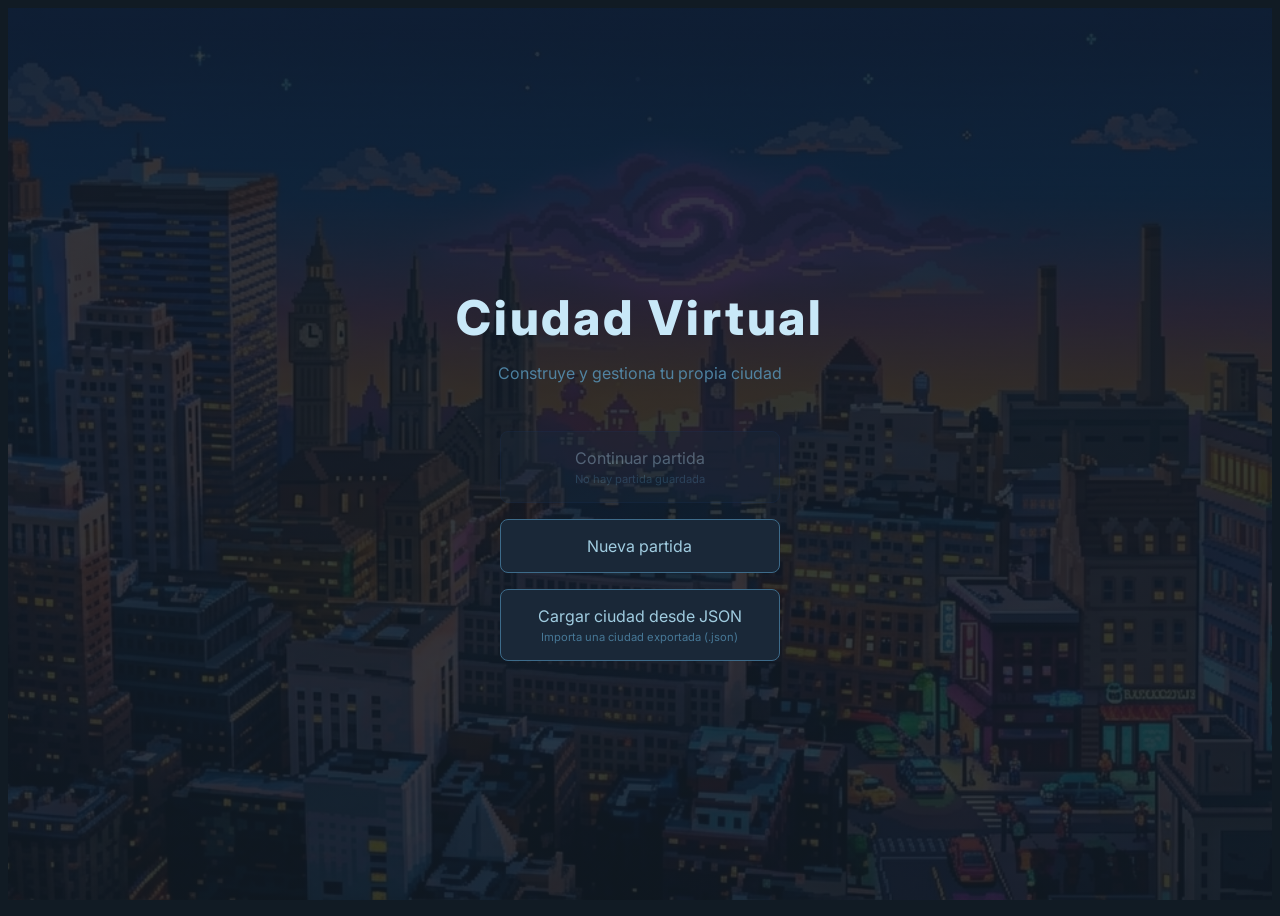
<file: src/presentacion/vistas/menu.html>
<!DOCTYPE html>
<html lang="es">
<head>
    <meta charset="UTF-8">
    <meta name="viewport" content="width=device-width, initial-scale=1.0">
    <title>Ciudad Virtual — Menú Principal</title>
    <link rel="preconnect" href="https://fonts.googleapis.com">
    <link rel="preconnect" href="https://fonts.gstatic.com" crossorigin>
    <link href="https://fonts.googleapis.com/css2?family=Inter:wght@400;500;600;700&display=swap" rel="stylesheet">
    <link rel="stylesheet" href="../estilos/ResponsiveBase.css">
    <link rel="stylesheet" href="../estilos/ResponsiveTablet.css">
    <link rel="stylesheet" href="../estilos/ResponsiveMovilPortrait.css">
    <link rel="stylesheet" href="../estilos/ResponsiveMovilLandscape.css">
    <link rel="stylesheet" href="../estilos/menu.css">
</head>
<body class="menu-body">

    <!-- ======= PANTALLA PRINCIPAL DEL MENÚ ======= -->
    <div id="pantalla-menu" class="pantalla activa">
        <div class="menu-contenedor">
            <h1 class="menu-titulo">Ciudad Virtual</h1>
            <p class="menu-subtitulo">Construye y gestiona tu propia ciudad</p>

            <div class="menu-botones">
                <!-- Solo se habilita si hay partida guardada -->
                <button id="btn-continuar" class="btn-menu" disabled>
                    Continuar partida
                    <span class="btn-hint" id="hint-continuar">No hay partida guardada</span>
                </button>

                <button id="btn-nueva" class="btn-menu">
                    Nueva partida
                </button>

                <button id="btn-importar-ciudad" class="btn-menu">
                    Cargar ciudad desde JSON
                    <span class="btn-hint" id="hint-importar">Importa una ciudad exportada (.json)</span>
                </button>
            </div>
        </div>
    </div>

    <input type="file" id="input-importar-ciudad-menu" accept=".json,application/json" hidden />

    <!-- ======= PANTALLA DEL FORMULARIO DE NUEVA PARTIDA ======= -->
    <div id="pantalla-formulario" class="pantalla">
        <div class="form-contenedor">
            <button id="btn-volver" class="btn-volver">← Volver</button>
            <h2 class="form-titulo">Nueva partida</h2>

            <div class="campo">
                <label for="input-alcalde">Nombre del alcalde</label>
                <input
                    type="text"
                    id="input-alcalde"
                    placeholder="Ej: María García"
                    maxlength="40"
                    autocomplete="off"
                />
            </div>

            <div class="campo">
                <label for="input-ciudad">Nombre de la ciudad</label>
                <input
                    type="text"
                    id="input-ciudad"
                    placeholder="Ej: Nueva Esperanza"
                    maxlength="40"
                    autocomplete="off"
                />
            </div>

            <!-- Buscador de ciudad geográfica de Colombia -->
            <div class="campo">
                <label for="input-region">Ciudad geográfica (Colombia)</label>
                <div class="autocomplete-wrap">
                    <input
                        type="text"
                        id="input-region"
                        placeholder="Escribe para buscar..."
                        autocomplete="off"
                    />
                    <ul id="autocomplete-lista" class="ac-lista oculto"></ul>
                    <!-- Valor seleccionado real (objeto ciudad de la API) -->
                    <input type="hidden" id="region-seleccionada" />
                </div>
                <p id="region-error" class="campo-error oculto">Selecciona una ciudad de la lista</p>
            </div>

            <!-- Configuración del mapa: manual o desde TXT -->
            <div class="campo">
                <label class="label-opciones">Configuración del mapa</label>
                <div class="opciones-mapa">
                    <label class="opcion-mapa">
                        <input
                            type="radio"
                            name="mapa-tipo"
                            value="manual"
                            checked
                        />
                        Tamaño manual
                    </label>
                    <label class="opcion-mapa">
                        <input
                            type="radio"
                            name="mapa-tipo"
                            value="txt"
                        />
                        Cargar desde TXT
                    </label>
                </div>
            </div>

            <!-- Tamaño manual (slider) - visible por defecto -->
            <div id="seccion-manual" class="campo">
                <label for="slider-mapa">
                    Tamaño del mapa:
                    <span id="label-mapa">15 × 15</span>
                </label>
                <div class="slider-wrap">
                    <span class="slider-extremo">15</span>
                    <input
                        type="range"
                        id="slider-mapa"
                        min="15"
                        max="30"
                        value="15"
                        step="1"
                    />
                    <span class="slider-extremo">30</span>
                </div>
            </div>

            <!-- Cargar desde TXT - oculto por defecto -->
            <div id="seccion-txt" class="campo oculto">
                <label for="input-txt">Archivo TXT del mapa</label>
                <input
                    type="file"
                    id="input-txt"
                    accept=".txt"
                />
                <div id="txt-info" class="txt-info oculto">
                    <p id="txt-archivo"></p>
                    <p id="txt-dimensiones"></p>
                </div>
                <p id="txt-error" class="campo-error oculto"></p>
            </div>

            <!-- Duración de turno -->
            <div class="campo">
                <label for="input-turno">
                    Duración del turno (segundos)
                    <span class="campo-hint">Mínimo: 10 s</span>
                </label>
                <input
                    type="number"
                    id="input-turno"
                    value="10"
                    min="10"
                    step="1"
                />
            </div>

            <p id="form-error" class="campo-error oculto"></p>

            <button id="btn-crear" class="btn-menu btn-crear">Crear partida</button>
        </div>
    </div>

    <script type="module" src="../../negocio/controladores/menu.js"></script>
</body>
</html>
</file>
<file: src/presentacion/estilos/ResponsiveBase.css>
/* ============================================================
   CIUDAD VIRTUAL — responsive-base.css
   Estilos globales aplicables en todas las resoluciones
   y badges de atajos exclusivos de desktop (>1024px).
   ============================================================ */

/* ============================================================
   PANEL RANKING LATERAL — base para todas las resoluciones
   ============================================================ */
#panel-ranking {
    position: fixed;
    top: 0;
    right: 0;
    width: 340px;
    height: 100vh;
    background: #1c2b3a;
    border-left: 3px solid #3d6b8a;
    z-index: 450;
    display: flex;
    flex-direction: column;
    transform: translateX(100%);
    transition: transform 0.2s ease;
    font-family: 'Inter', 'Segoe UI', system-ui, sans-serif;
}

#panel-ranking[data-open="true"] {
    transform: translateX(0);
}

.ranking-panel-header {
    display: flex;
    align-items: center;
    justify-content: space-between;
    padding: 14px 16px;
    background: #152030;
    border-bottom: 2px solid #3d6b8a;
    font-size: 0.83rem;
    color: #ffd700;
    flex-shrink: 0;
}

.ranking-panel-header button {
    background: none;
    border: 1px solid #3d6b8a;
    color: #e8f0f7;
    font-size: 0.9rem;
    cursor: pointer;
    padding: 4px 8px;
    border-radius: 3px;
}

.ranking-panel-body {
    flex: 1;
    overflow-y: auto;
    padding: 12px;
}

.ranking-panel-footer {
    padding: 12px;
    display: flex;
    gap: 8px;
    border-top: 2px solid #3d6b8a;
    flex-shrink: 0;
}

/* ============================================================
   VISTA DESKTOP >1024px — badges de atajos de teclado (HU-024)
   ============================================================ */
@media (min-width: 1025px) {
    #btn-pausa::after {
        content: 'SPACE';
        display: block;
        font-size: 0.54rem;
        color: #5a9abf;
        letter-spacing: 0.04em;
        margin-top: 2px;
    }

    #sidebarTab::after {
        content: '[B]';
        display: block;
        font-size: 0.67rem;
        color: #5a9abf;
        opacity: 0.8;
    }
}

/* ============================================================
   AJUSTES TÁCTILES — todos los dispositivos <=1024px
   ============================================================ */
@media (max-width: 1024px) {
    .build-item,
    .cat-header,
    .modal-btn,
    #zoom-controls button,
    #hud-controles button {
        min-height: 44px;
    }

    .build-item:hover {
        background: var(--bg-item);
    }

    button {
        touch-action: manipulation;
    }
}
</file>
<file: src/presentacion/estilos/ResponsiveTablet.css>
/* ============================================================
   CIUDAD VIRTUAL — responsiveTablet.css
   Vista Tablet — 768px a 1024px  (HU-023)
   Sidebar lateral fijo + scroll vertical en el menú.
   ============================================================ */
@media (min-width: 768px) and (max-width: 1024px) {

    :root { --sb-width: 240px; }

    html, body { overflow: hidden; }

    #zoom-controls { display: none !important; }

    /* ── VIEWPORT ── */
    #viewport {
        position: fixed !important;
        top: 0 !important;
        left: var(--sb-width) !important;
        right: 0 !important;
        bottom: 0 !important;
        overflow: hidden !important;
        touch-action: none !important;
        z-index: 1 !important;
        transition: left 0.14s steps(4);
    }

    body.sidebar-cerrado #viewport { left: 0 !important; }

    /* ── SIDEBAR: columna izquierda fija ── */
    .sidebar {
        position: fixed !important;
        top: 0 !important; left: 0 !important;
        bottom: 0 !important; right: auto !important;
        width: var(--sb-width) !important;
        height: 100vh !important;
        max-height: none !important;
        overflow: hidden !important;
        display: flex !important;
        flex-direction: column !important;
        transform: translateX(0) !important;
        pointer-events: auto !important;
        border-right: 3px solid #3d6b8a !important;
        border-top: none !important;
        z-index: 200 !important;
        transition: transform 0.14s steps(4) !important;
    }

    .sidebar[data-open="false"] {
        transform: translateX(calc(-1 * var(--sb-width) - 8px)) !important;
        pointer-events: none !important;
    }

    /* ── HEADER: siempre visible ── */
    .sidebar > .sidebar-header {
        display: flex !important;
        flex-direction: row !important;
        align-items: center !important;
        justify-content: space-between !important;
        flex-shrink: 0 !important;
        width: 100% !important;
        height: 48px !important;
        min-height: 48px !important;
        max-height: 48px !important;
        padding: 0 10px !important;
        overflow: visible !important;
        position: relative !important;
        box-sizing: border-box !important;
    }

    .sidebar > .sidebar-header .sidebar-title {
        font-size: 13px !important;
        letter-spacing: 0.02em !important;
    }

    .sidebar > .sidebar-header .sidebar-header-buttons {
        display: flex !important;
        gap: 6px !important;
        flex-shrink: 0 !important;
        align-items: center !important;
    }

    .sidebar > .sidebar-header #sidebarDemolir,
    .sidebar > .sidebar-header #sidebarClose {
        position: static !important;
        display: flex !important;
        align-items: center !important;
        justify-content: center !important;
        width: 32px !important;
        height: 32px !important;
        min-width: 32px !important;
        padding: 4px !important;
        font-size: 16px !important;
        flex-shrink: 0 !important;
    }

    /* ── BODY: scroll vertical ── */
    .sidebar > .sidebar-body {
        display: block !important;
        flex: 1 1 auto !important;
        min-height: 0 !important;
        overflow-y: auto !important;
        overflow-x: hidden !important;
        -webkit-overflow-scrolling: touch !important;
        padding: 4px 0 120px !important;
        flex-direction: unset !important;
        flex-wrap: unset !important;
        align-items: unset !important;
    }

    /* ── CATEGORÍAS: sin acordeón, siempre visibles ── */
    .sidebar .cat-arrow { display: none !important; }

    .sidebar .cat-items,
    .sidebar .category[data-open="false"] .cat-items,
    .sidebar .category[data-open="true"]  .cat-items {
        display: block !important;
        max-height: 9999px !important;
        height: auto !important;
        overflow: visible !important;
        transition: none !important;
        padding: 2px 0 !important;
        opacity: 1 !important;
        visibility: visible !important;
    }

    /* ── BUILD ITEMS ── */
    .sidebar .build-item {
        flex-direction: row !important;
        align-items: center !important;
        justify-content: flex-start !important;
        min-width: unset !important;
        max-width: unset !important;
        min-height: 44px !important;
        padding: 6px 10px !important;
        gap: 8px !important;
        text-align: left !important;
    }

    .sidebar .build-icon { font-size: 1.1rem !important; }
    .sidebar .build-name { font-size: 0.49rem !important; white-space: nowrap !important; }
    .sidebar .build-cost { font-size: 0.41rem !important; }

    /* ── BOTÓN CONSTRUIR: abajo izquierda, se mueve con el sidebar ── */
    #sidebarTab {
        display: flex !important;
        position: fixed !important;
        bottom: 16px !important;
        left: calc(var(--sb-width) + 10px) !important;
        width: 160px !important;
        height: 52px !important;
        font-size: 0.58rem !important;
        transition: left 0.14s steps(4), opacity 0.15s ease !important;
        z-index: 210 !important;
    }

    body.sidebar-cerrado #sidebarTab { left: 10px !important; }

    #sidebar[data-open="true"] ~ #sidebarTab,
    body.sidebar-construccion-abierto #sidebarTab {
        opacity: 0 !important;
        pointer-events: none !important;
    }

    /* ── PERFIL: esquina superior izquierda ── */
    #hud-perfil {
        position: fixed;
        top: 8px;
        left: calc(var(--sb-width) + 10px);
        padding: 5px 10px;
        font-size: 0.49rem;
        z-index: 400;
        min-width: 0 !important;
        max-width: 140px;
        transition: left 0.14s steps(4);
        background: #1c2b3a;
        border: 2px solid #3d6b8a;
        border-radius: 4px;
    }

    body.sidebar-cerrado #hud-perfil { left: 10px; }

    #perfil-nombre-ciudad,
    #perfil-alcalde,
    #perfil-puntuacion {
        font-size: 0.44rem;
        margin-bottom: 2px;
        white-space: nowrap;
        overflow: hidden;
        text-overflow: ellipsis;
    }

    /* ── BIENESTAR: debajo del perfil ── */
    #hud-bienestar {
        display: flex !important;
        flex-direction: column;
        gap: 3px;
        position: fixed;
        top: 96px;
        left: calc(var(--sb-width) + 10px) !important;
        background: rgba(28, 43, 58, 0.88);
        border: 1px solid #3d6b8a;
        border-radius: 4px;
        padding: 4px 8px;
        z-index: 399;
        min-width: 0;
        max-width: 140px;
        transition: left 0.14s steps(4);
    }

    body.sidebar-cerrado #hud-bienestar { left: 10px !important; }

    .bienestar-fila  { gap: 5px; }
    .bienestar-icono { font-size: 0.8rem; }
    .bienestar-label { font-size: 0.36rem; }
    .bienestar-valor { font-size: 0.49rem; }

    /* ── DESGLOSE: encima del turno (bloque inferior izquierdo) ── */
    #hud-desglose {
        position: fixed !important;
        bottom: calc(76px + 56px + 8px) !important;
        left: calc(var(--sb-width) + 10px) !important;
        top: auto !important;
        width: 180px !important;
        z-index: 399;
        transition: left 0.14s steps(4) !important;
    }

    body.sidebar-cerrado #hud-desglose { left: 10px !important; }

    #hud-desglose-toggle { font-size: 0.52rem !important; padding: 6px 10px !important; }
    #hud-desglose-arrow  { font-size: 0.58rem !important; transform: rotate(180deg) !important; }
    #hud-desglose[data-open="true"] #hud-desglose-arrow { transform: rotate(0deg) !important; }
    .desglose-seccion-titulo { font-size: 0.46rem !important; }
    .desglose-label          { font-size: 0.42rem !important; }
    .desglose-valor          { font-size: 0.44rem !important; }
    .desglose-item-bonif,
    .desglose-item-penal,
    .desglose-sin-items      { font-size: 0.40rem !important; }
    .desglose-total-label    { font-size: 0.44rem !important; }
    .desglose-total-valor    { font-size: 0.60rem !important; }

    /* ── BOTÓN RUTA: encima del botón clima (stack derecho) ── */
    #btn-calcular-ruta {
        position: fixed !important;
        top: 6px !important;
        left: calc(var(--sb-width) + 96px) !important;
        right: auto !important;
        bottom: auto !important;
        width: 48px !important;
        height: 48px !important;
        font-size: 0.46rem !important;
        z-index: 410 !important;
        transition: left 0.14s steps(4) !important;
    }

    body.sidebar-cerrado #btn-calcular-ruta {
        left: 96px !important;
    }

    body.sidebar-construccion-abierto #btn-calcular-ruta {
        top: 6px !important;
    }

    body.panel-noticias-abierto #btn-calcular-ruta {
        left: calc(var(--sb-width) + 96px) !important;
    }

    /* ── RECURSOS: aún más hacia la derecha ── */
    #hud-recursos {
        position: fixed !important;
        top: 8px !important;
        left: calc(50% + 58px) !important;
        transform: translateX(-50%) !important;
        display: flex;
        flex-direction: row;
        gap: 6px;
        align-items: center;
        z-index: 400;
        background: transparent;
        border: none;
        padding: 0;
        max-width: calc(100vw - 340px);
        overflow: visible !important;
        /* Sin transition para que NO se muevan al abrir desglose */
        transition: none !important;
    }

    /* Los recursos NUNCA se mueven en tablet — bloquear cualquier override */
    body.sidebar-cerrado #hud-recursos,
    body.sidebar-construccion-abierto #hud-recursos,
    body.hud-desglose-open #hud-recursos,
    body.panel-noticias-abierto #hud-recursos,
    body.panel-ranking-abierto #hud-recursos {
        left: calc(50% + 58px) !important;
        transform: translateX(-50%) !important;
        top: 8px !important;
        transition: none !important;
    }

    .hud-recurso       { padding: 4px 8px; min-width: 0; position: relative; overflow: visible; touch-action: manipulation; }
    .hud-recurso-icono { font-size: 1rem; }
    /* Ocultar label (DINERO / ELECTRICIDAD / AGUA) en tablet — solo icono + valor */
    .hud-recurso-label { display: none !important; }
    .hud-recurso-valor { font-size: 0.65rem; min-width: 0; }

    /* ── TOOLTIPS RECURSOS EN TABLET: prioridad legibilidad ── */
    .hud-recurso-tooltip {
        font-size: 0.52rem !important;
        line-height: 1.9 !important;
        min-width: 250px !important;
        padding: 14px 18px !important;
    }

    .hud-recurso-tooltip .tooltip-item,
    .hud-recurso-tooltip .tooltip-balance,
    .hud-recurso-tooltip .tooltip-prod,
    .hud-recurso-tooltip .tooltip-cons,
    .hud-recurso-tooltip .tooltip-balance-val {
        font-size: 0.52rem !important;
    }

    /* ── CONTROLES: esquina superior derecha ── */
    #hud-controles {
        position: fixed;
        top: 8px; right: 8px;
        flex-direction: column;
        gap: 6px;
        z-index: 500;
    }

    #hud-controles button {
        width: 48px; height: 48px;
        min-width: 48px; min-height: 48px;
        font-size: 1rem;
    }

    /* ── TIMER: encima del botón CONSTRUIR, se mueve con él ── */
    #hud-turno {
        position: fixed;
        /* 16px (bottom botón) + 52px (alto botón) + 8px (gap) = 76px */
        bottom: 76px;
        left: calc(var(--sb-width) + 10px);
        top: auto; transform: none;
        font-size: 0.49rem;
        padding: 6px 10px;
        min-width: 180px;
        z-index: 400;
        transition: left 0.14s steps(4);
    }

    body.sidebar-cerrado #hud-turno { left: 10px; }

    /* ── WIDGETS: esquina inferior derecha ── */
    #widgets-container {
        position: fixed;
        bottom: 16px; right: 8px !important;
        left: auto; top: auto;
        flex-direction: column;
        gap: 6px;
        z-index: 410;
        transition: none;
        pointer-events: auto !important;
    }

    .widget-btn        { width: 48px; height: 48px; pointer-events: auto !important; }
    .widget-clima-temp { font-size: 0.49rem; }

    /* ── CLIMA INFOBOX: a la izquierda de los botones, flecha apunta a la derecha ── */
    .clima-infobox {
        /* A la izquierda del widget-container: 8px margen + 48px botón + 10px gap */
        right: calc(8px + 48px + 10px) !important;
        left: auto !important;
        top: auto !important;
        /* Centrado verticalmente con el botón clima.
           btn-noticias: bottom=16px h=48px → btn-clima: bottom=70px h=48px → centro=94px
           infobox ~160px alto → bottom = 94 - 80 = 14px */
        bottom: 14px !important;
        width: 200px !important;
        z-index: 420 !important;
    }

    /* Cuando noticias está abierto, también mover el infobox */
    .clima-infobox.panel-noticias-abierto {
        right: calc(var(--sb-width) + 16px + 48px + 10px) !important;
    }

    /* Flecha apunta hacia la derecha (hacia el botón clima) */
    .clima-infobox::after {
        bottom: auto !important;
        top: 50% !important;
        right: -10px !important;
        left: auto !important;
        transform: translateY(-50%) !important;
        border-top: 8px solid transparent !important;
        border-bottom: 8px solid transparent !important;
        border-left: 8px solid var(--border) !important;
        border-right: none !important;
        width: 0 !important;
        height: 0 !important;
    }

    /* ── Mover widgets al abrir panel de noticias ── */
    #widgets-container.panel-noticias-abierto {
        right: calc(var(--sb-width) + 16px) !important;
    }

    /* ── PANEL NOTICIAS: z-index alto para estar por encima del sidebar ── */
    .noticias-panel {
        z-index: 450 !important;
        pointer-events: auto !important;
    }

    .noticias-panel[data-open="false"] {
        pointer-events: none !important;
    }

    /* ── MODALES ── */
    .modal-caja { width: 65%; max-width: 560px; }

    /* ── GUARDANDO ── */
    #hud-guardando {
        bottom: 20px;
        left: calc(var(--sb-width) + 190px);
        right: auto; transform: none;
        transition: left 0.14s steps(4);
    }

    body.sidebar-cerrado #hud-guardando { left: 190px; }
}

/* ── Portrait tablet: sidebar un poco más angosto ── */
@media (min-width: 768px) and (max-width: 1024px) and (orientation: portrait) {
    :root { --sb-width: 220px; }
}

@media (max-width: 1024px) {
    #hud-recursos { overflow: visible !important; }
    .hud-recurso { position: relative !important; overflow: visible !important; }
    .hud-recurso-tooltip { z-index: 1200 !important; }
}
</file>
<file: src/presentacion/estilos/ResponsiveMovilPortrait.css>
/* ============================================================
   CIUDAD VIRTUAL — responsive-movil-portrait.css
   Vista Móvil Portrait — menos de 768px, orientación vertical (HU-022)
   Sidebar como barra inferior deslizable.
   ============================================================ */
@media (max-width: 767px) and (orientation: portrait) {

    :root { --mobile-bottombar: 60px; }

    html, body { overflow: hidden; }

    #zoom-controls { display: none !important; }

    /* ── VIEWPORT: pantalla completa menos la barra inferior ── */
    #viewport {
        position: fixed;
        top: 0; left: 0; right: 0;
        bottom: var(--mobile-bottombar);
        overflow: hidden;
        z-index: 1;
        touch-action: none;
    }

    /* ── RECURSOS: centrados arriba, NUNCA se mueven ── */
    #hud-recursos {
        position: fixed !important;
        top: 8px !important;
        left: 50% !important;
        transform: translateX(-50%) !important;
        display: flex;
        flex-direction: row;
        gap: 3px;
        align-items: center;
        z-index: 400;
        background: transparent;
        border: none;
        padding: 0;
        max-width: calc(100vw - 170px);
        overflow: visible !important;
        transition: none !important;
    }

    /* Sobrescribir CUALQUIER estado que intente mover los recursos */
    body.sidebar-construccion-abierto #hud-recursos,
    body.sidebar-cerrado #hud-recursos,
    body.hud-desglose-open #hud-recursos,
    body.panel-noticias-abierto #hud-recursos,
    body.panel-ranking-abierto #hud-recursos {
        left: 50% !important;
        transform: translateX(-50%) !important;
        top: 8px !important;
    }

    .hud-recurso {
        flex-shrink: 0;
        padding: 3px 5px;
        background: rgba(26, 40, 56, 0.92);
        border: 1px solid #3d6b8a;
        min-width: 0;
        position: relative;
        overflow: visible;
        touch-action: manipulation;
    }

    .hud-recurso.is-open {
        z-index: 1201;
    }

    .hud-recurso-tooltip {
        z-index: 1200 !important;
    }

    .hud-recurso-icono { font-size: 0.85rem; }
    /* Ocultar label (DINERO / ELECTRICIDAD / AGUA) en móvil portrait — solo icono + valor */
    .hud-recurso-label { display: none !important; }
    .hud-recurso-valor { font-size: 0.58rem; min-width: 0; }

    /* ── PERFIL: esquina superior izquierda ── */
    #hud-perfil {
        display: block;
        position: fixed;
        top: 8px; left: 8px;
        padding: 3px 6px;
        font-size: 0.38rem;
        z-index: 400;
        min-width: 0 !important;
        max-width: 90px;
        transition: none;
    }

    body.sidebar-cerrado #hud-perfil { left: 8px; }

    #perfil-nombre-ciudad {
        font-size: 0.38rem; margin-bottom: 2px;
        white-space: nowrap; overflow: hidden; text-overflow: ellipsis;
    }
    #perfil-alcalde {
        font-size: 0.35rem; margin-bottom: 2px;
        white-space: nowrap; overflow: hidden; text-overflow: ellipsis;
    }
    #perfil-puntuacion { font-size: 0.35rem; }

    /* ── BIENESTAR: esquina superior derecha, bajo los controles ── */
    #hud-bienestar {
        display: flex !important;
        flex-direction: column;
        gap: 3px;
        position: fixed;
        top: 106px;
        right: 8px;
        left: auto !important;
        background: rgba(28, 43, 58, 0.92);
        border: 1px solid #3d6b8a;
        border-radius: 4px;
        padding: 4px 6px;
        z-index: 399;
        min-width: 0;
        transition: none !important;
    }

    .bienestar-fila  { gap: 4px; }
    .bienestar-icono { font-size: 0.75rem; }
    .bienestar-label { font-size: 0.33rem; }
    .bienestar-valor { font-size: 0.49rem; }

    /* ── DESGLOSE: debajo del botón ruta, NUNCA se mueve ── */
    #hud-desglose {
        position: fixed !important;
        top: 145px !important;
        left: 8px !important;
        width: 140px !important;
        z-index: 399;
        transition: none !important;
    }

    /* Sobrescribir CUALQUIER estado que intente mover el desglose */
    body.sidebar-construccion-abierto #hud-desglose,
    body.sidebar-cerrado #hud-desglose,
    body.hud-desglose-open #hud-desglose,
    body.panel-noticias-abierto #hud-desglose,
    body.panel-ranking-abierto #hud-desglose {
        top: 145px !important;
        left: 8px !important;
        position: fixed !important;
        transition: none !important;
    }

    #hud-desglose-toggle { font-size: 0.48rem !important; padding: 6px 8px !important; }
    #hud-desglose-arrow  { font-size: 0.46rem !important; }
    .desglose-seccion-titulo { font-size: 0.44rem !important; }
    .desglose-label          { font-size: 0.40rem !important; }
    .desglose-valor          { font-size: 0.42rem !important; }
    .desglose-item-bonif,
    .desglose-item-penal,
    .desglose-sin-items      { font-size: 0.38rem !important; }
    .desglose-total-label    { font-size: 0.42rem !important; }
    .desglose-total-valor    { font-size: 0.56rem !important; }

    /* Sube el desglose cuando el sidebar está abierto */
    /* ── CONTROLES: esquina superior derecha ── */
    #hud-controles {
        position: fixed;
        top: 8px; right: 8px;
        flex-direction: column;
        gap: 6px;
        z-index: 500;
        transition: top 0.25s ease;
    }

    #hud-controles button {
        width: 42px; height: 42px;
        min-width: 42px; min-height: 42px;
        font-size: 0.85rem;
    }

    /* Cuando noticias está abierto, bajar controles para no quedar solapados */
    body.panel-noticias-abierto #hud-controles {
        top: calc(70vh + 10px);
    }

    /* Ocultar botones de pausa/ranking al abrir ranking o noticias */
    body.panel-ranking-abierto #hud-controles,
    body.panel-noticias-abierto #hud-controles {
        display: none !important;
    }

    /* ── BOTÓN RUTA: debajo del perfil ── */
    #btn-calcular-ruta {
        position: fixed;
        top: 86px; left: 8px;
        bottom: auto !important;
        width: 50px; height: 50px;
        font-size: 0.52rem;
        padding: 0;
        transition: background var(--transition, 0.14s steps(4)),
                    border-color var(--transition, 0.14s steps(4)),
                    top 0.25s ease;
    }

    body.sidebar-cerrado #btn-calcular-ruta { left: 8px; }

    /* Bajar el botón ruta cuando noticias está abierto */
    body.panel-noticias-abierto #btn-calcular-ruta {
        top: 86px !important;
    }

    /* ── TIMER: sobre la barra inferior ── */
    #hud-turno {
        position: fixed;
        bottom: calc(var(--mobile-bottombar) + 6px);
        left: 8px;
        top: auto; transform: none;
        font-size: 0.46rem;
        padding: 4px 7px;
        min-width: 130px;
        z-index: 400;
        transition: bottom 0.3s ease;
    }

    /* Timer sube cuando el sidebar se abre */
    body.sidebar-construccion-abierto #hud-turno {
        bottom: calc(25vh + 4px);
    }

    /* ── SIDEBAR: barra inferior deslizable ── */
    .sidebar {
        position: fixed !important;
        top: auto !important; bottom: 0 !important;
        left: 0 !important; right: 0 !important;
        width: 100% !important; height: auto !important;
        max-height: var(--mobile-bottombar);
        overflow: hidden;
        transform: none !important;
        border-right: none !important;
        border-top: 3px solid #3d6b8a !important;
        box-shadow: none !important;
        z-index: 390;
        transition: max-height 0.3s ease !important;
        pointer-events: none;
    }

    .sidebar-header {
        pointer-events: auto;
        height: var(--mobile-bottombar);
        min-height: var(--mobile-bottombar);
        flex-shrink: 0;
        padding: 0 12px;
        cursor: pointer;
        border-bottom: 2px solid #2e4460;
        border-top: none;
    }

    .sidebar[data-open="true"] {
        max-height: 25vh;
        overflow: hidden;
        pointer-events: auto;
    }

    .sidebar-body {
        display: flex !important;
        flex-direction: row;
        flex-wrap: nowrap;
        overflow-x: auto;
        overflow-y: hidden;
        -webkit-overflow-scrolling: touch;
        padding: 6px 4px;
        gap: 0;
        height: calc(25vh - var(--mobile-bottombar));
        align-items: flex-start;
    }

    .category {
        flex-shrink: 0;
        border-bottom: none;
        border-right: 2px solid #2e4460;
        display: flex;
        flex-direction: column;
        height: 100%;
    }

    .cat-header {
        padding: 6px 10px;
        flex-direction: column;
        gap: 2px;
        border: none;
        border-bottom: 2px solid #2e4460;
        min-width: 70px;
        font-size: 0.51rem;
        flex-shrink: 0;
    }

    .cat-arrow { display: none; }

    .cat-items {
        display: flex !important;
        flex-direction: row;
        flex-wrap: nowrap;
        gap: 4px;
        padding: 4px;
        max-height: none !important;
        overflow-x: auto;
        overflow-y: hidden;
        flex: 1;
        align-items: flex-start;
        align-content: flex-start;
    }

    .build-item {
        flex-direction: column;
        align-items: center;
        justify-content: center;
        min-width: 62px; max-width: 72px;
        min-height: 62px;
        padding: 5px; gap: 3px;
        text-align: center; flex-shrink: 0;
    }

    .build-icon { font-size: 1.2rem; margin: 0; }
    .build-name { font-size: 0.46rem; white-space: nowrap; }
    .build-cost { font-size: 0.42rem; }

    #sidebarTab { display: none; }

    /* ── WIDGETS: sobre la barra inferior, derecha ── */
    #widgets-container {
        position: fixed;
        bottom: calc(var(--mobile-bottombar) + 6px);
        right: 8px !important;
        left: auto; top: auto;
        flex-direction: column;
        gap: 4px;
        z-index: 400;
        transition: bottom 0.3s ease;
    }

    body.sidebar-construccion-abierto #widgets-container {
        bottom: calc(25vh + 4px);
    }

    #widgets-container.panel-noticias-abierto { right: 8px !important; }

    .widget-btn        { width: 42px; height: 42px; }
    .widget-clima-temp { font-size: 0.56rem; }

    /* ── CLIMA INFOBOX en portrait:
       Queda a la DERECHA del timer y a la IZQUIERDA de los botones de widgets.
       Timer: left=8px, min-width=130px → termina en ~150px.
       Widgets: right=8px, 42px ancho → borde izq en right=58px (8+42+8).
       El infobox ocupa el espacio entre ambos, flecha apunta a la derecha. */
    .clima-infobox {
        left: 150px !important;
        right: calc(8px + 42px + 8px) !important;
        bottom: calc(var(--mobile-bottombar) + 6px) !important;
        top: auto !important;
        width: auto !important;
        z-index: 399 !important;
        transition: bottom 0.3s ease, opacity 0.12s steps(3), transform 0.12s steps(3);
    }

    /* Flecha apunta hacia la derecha (hacia el botón clima).
       btn-clima centro: bottom = mobile-bottombar + 73px.
       Fondo infobox: bottom = mobile-bottombar + 6px.
       Diferencia = 67px → flecha a bottom: 67px desde el fondo del infobox. */
    .clima-infobox::after {
        bottom: 62px !important;
        top: auto !important;
        right: -10px !important;
        left: auto !important;
        transform: none !important;
        border-top: 8px solid transparent !important;
        border-bottom: 8px solid transparent !important;
        border-left: 8px solid var(--border) !important;
        border-right: none !important;
        width: 0 !important;
        height: 0 !important;
    }

    .clima-infobox.panel-noticias-abierto { right: calc(8px + 42px + 8px) !important; }

    /* Cuando el menú de construcción está abierto, el info-box del clima sube igual que el botón */
    body.sidebar-construccion-abierto .clima-infobox {
        bottom: calc(25vh + 4px) !important;
    }

    /* ── PANEL NOTICIAS: entra desde arriba ── */
    .noticias-panel {
        position: fixed;
        top: 0; left: 0; right: 0;
        width: 100% !important;
        height: auto !important;
        max-height: 70vh;
        border-left: none;
        border-bottom: 3px solid #3d6b8a;
        z-index: 450;
        overflow-y: auto; overflow-x: hidden;
        transform: translateY(-110%);
        pointer-events: none;
        visibility: hidden;
        transition: transform 0.25s ease, visibility 0s linear 0.25s;
    }

    .noticias-panel[data-open="true"] {
        transform: translateY(0);
        pointer-events: auto;
        visibility: visible;
        transition: transform 0.25s ease, visibility 0s linear 0s;
    }

    /* ── PANEL RANKING: modal centrado ── */
    #panel-ranking {
        width: 95%; height: 80vh;
        top: 50%; right: auto; left: 50%;
        transform: translate(200vw, -50%);
        border: 3px solid #3d6b8a; border-radius: 8px;
        transition: transform 0.25s ease; bottom: auto;
    }

    #panel-ranking[data-open="true"] { transform: translate(-50%, -50%); }

    /* ── MODALES ── */
    .modal-caja {
        width: 92%; max-width: none;
        max-height: 85vh; overflow-y: auto;
        margin: 16px auto; padding: 18px 16px;
    }

    #notif-construccion {
        top: 60px !important; bottom: auto !important;
        left: 50% !important;
        transform: translateX(-50%) !important;
    }

    #hud-guardando {
        bottom: calc(var(--mobile-bottombar) + 6px);
        left: 50%; transform: translateX(-50%); right: auto;
    }

    /* Ocultar badges de desktop */
    #btn-pausa::after, #sidebarTab::after { display: none; }

    /* ── RANKING: scroll horizontal en mobile portrait ── */
    .ranking-panel-body {
        overflow-x: auto !important;
        overflow-y: auto !important;
        -webkit-overflow-scrolling: touch !important;
    }

    #ranking-tabla {
        table-layout: auto !important;
        min-width: 100%;
        width: max-content;
    }

    #ranking-tabla th,
    #ranking-tabla td {
        min-width: 50px;
        white-space: nowrap;
    }
}
</file>
<file: src/presentacion/estilos/ResponsiveMovilLandscape.css>
/* ============================================================
   CIUDAD VIRTUAL — responsive-movil-landscape.css
   Vista Móvil Landscape — orientación horizontal, altura <=500px
   Sidebar lateral compacto + scroll vertical.
   ============================================================ */
@media (orientation: landscape) and (max-height: 500px) {

    :root {
        --sb-width: 160px;
        --noticias-shift-right: calc(220px + 8px);
    }

    html, body { overflow: hidden; }

    #zoom-controls { display: none !important; }

    /* ── VIEWPORT ── */
    #viewport {
        position: fixed !important;
        top: 0 !important;
        left: var(--sb-width) !important;
        right: 0 !important; bottom: 0 !important;
        overflow: hidden !important;
        touch-action: none !important;
        z-index: 1 !important;
        transition: left 0.14s steps(4);
    }

    body.sidebar-cerrado #viewport { left: 0 !important; }

    /* ── SIDEBAR LATERAL ── */
    .sidebar {
        position: fixed !important;
        top: 0 !important; left: 0 !important;
        bottom: 0 !important; right: auto !important;
        width: var(--sb-width) !important;
        height: 100vh !important;
        max-height: none !important;
        overflow: hidden !important;
        display: flex !important;
        flex-direction: column !important;
        transform: translateX(0) !important;
        pointer-events: auto !important;
        border-right: 3px solid #3d6b8a !important;
        border-top: none !important;
        z-index: 200 !important;
        transition: transform 0.14s steps(4) !important;
    }

    .sidebar[data-open="false"] {
        transform: translateX(calc(-1 * var(--sb-width) - 8px)) !important;
        pointer-events: none !important;
    }

    /* ── HEADER: compacto, flex-shrink:0 ── */
    .sidebar > .sidebar-header {
        display: flex !important;
        flex-direction: row !important;
        align-items: center !important;
        justify-content: space-between !important;
        flex-shrink: 0 !important;
        width: 100% !important;
        height: 40px !important;
        min-height: 40px !important;
        max-height: 40px !important;
        padding: 0 6px !important;
        overflow: visible !important;
        position: relative !important;
        box-sizing: border-box !important;
    }

    .sidebar > .sidebar-header .sidebar-title {
        font-size: 5px !important;
        letter-spacing: 0 !important;
        white-space: nowrap !important;
    }

    .sidebar > .sidebar-header .sidebar-header-buttons {
        display: flex !important;
        flex-direction: row !important;
        gap: 3px !important;
        flex-shrink: 0 !important;
        align-items: center !important;
    }

    .sidebar > .sidebar-header #sidebarDemolir,
    .sidebar > .sidebar-header #sidebarClose {
        position: static !important;
        display: flex !important;
        align-items: center !important;
        justify-content: center !important;
        width: 26px !important;
        height: 26px !important;
        min-width: 26px !important;
        padding: 2px !important;
        font-size: 11px !important;
        flex-shrink: 0 !important;
    }

    /* ── BODY: scroll vertical ── */
    .sidebar > .sidebar-body {
        display: block !important;
        flex: 1 1 auto !important;
        min-height: 0 !important;
        overflow-y: auto !important;
        overflow-x: hidden !important;
        -webkit-overflow-scrolling: touch !important;
        padding: 4px 0 120px !important;
        flex-direction: unset !important;
        flex-wrap: unset !important;
        align-items: unset !important;
    }

    /* ── CATEGORÍAS: sin acordeón, siempre visibles ── */
    .sidebar .cat-arrow { display: none !important; }

    /* Anular override de tablet en estados normal / abierto / cerrado */
    .sidebar > .sidebar-body .cat-items,
    .sidebar .cat-items,
    .sidebar .category[data-open="false"] .cat-items,
    .sidebar > .sidebar-body .category[data-open="false"] .cat-items,
    .sidebar .category[data-open="true"] .cat-items,
    .sidebar > .sidebar-body .category[data-open="true"] .cat-items {
        display: block !important;
        max-height: 9999px !important;
        height: auto !important;
        overflow: visible !important;
        transition: none !important;
        padding: 2px 0 !important;
        opacity: 1 !important;
        visibility: visible !important;
    }

    /* ── BUILD ITEMS ── */
    .build-item {
        flex-direction: row !important;
        align-items: center !important;
        justify-content: flex-start !important;
        min-width: unset !important; max-width: unset !important;
        min-height: 34px !important;
        padding: 4px 8px !important;
        gap: 5px !important;
        text-align: left !important;
    }

    .build-icon { font-size: 0.85rem !important; }
    .build-name { font-size: 0.36rem !important; white-space: nowrap !important; }
    .build-cost { font-size: 0.33rem !important; }

    /* ── BOTÓN CONSTRUIR ── */
    #sidebarTab {
        display: flex !important;
        position: fixed !important;
        bottom: 10px !important;
        left: calc(var(--sb-width) + 4px) !important;
        width: 130px !important;
        height: 38px !important;
        font-size: 0.46rem !important;
        transition: left 0.14s steps(4), opacity 0.15s ease !important;
        z-index: 210 !important;
    }

    body.sidebar-cerrado #sidebarTab { left: 4px !important; }

    #sidebar[data-open="true"] ~ #sidebarTab,
    body.sidebar-construccion-abierto #sidebarTab {
        opacity: 0 !important;
        pointer-events: none !important;
    }

    /* ── PERFIL: esquina superior izquierda del área del mapa ── */
    #hud-perfil {
        position: fixed;
        top: 6px;
        left: calc(var(--sb-width) + 8px);
        padding: 4px 8px;
        font-size: 0.41rem;
        z-index: 400;
        min-width: 0 !important;
        max-width: 110px;
        transition: left 0.14s steps(4);
        background: #1c2b3a;
        border: 2px solid #3d6b8a;
        border-radius: 4px;
    }

    body.sidebar-cerrado #hud-perfil { left: 8px; }

    #perfil-nombre-ciudad,
    #perfil-alcalde,
    #perfil-puntuacion {
        font-size: 0.36rem; margin-bottom: 2px;
        white-space: nowrap; overflow: hidden; text-overflow: ellipsis;
    }

    /* ── BIENESTAR: debajo del perfil ── */
    #hud-bienestar {
        display: flex !important;
        flex-direction: column;
        gap: 2px;
        position: fixed;
        top: 78px;
        left: calc(var(--sb-width) + 8px) !important;
        background: rgba(28, 43, 58, 0.88);
        border: 1px solid #3d6b8a;
        border-radius: 4px;
        padding: 3px 6px;
        z-index: 399;
        min-width: 0;
        max-width: 120px;
        transition: left 0.14s steps(4);
    }

    body.sidebar-cerrado #hud-bienestar { left: 8px !important; }

    .bienestar-fila  { gap: 4px; }
    .bienestar-icono { font-size: 0.83rem; }
    .bienestar-label { font-size: 0.31rem; }
    .bienestar-valor { font-size: 0.44rem; }

    /* ── DESGLOSE: a la derecha del perfil, mismo nivel superior ── */
    #hud-desglose {
        display: block !important;
        position: fixed !important;
        top: 6px !important;
        left: calc(var(--sb-width) + 8px + 88px) !important;
        width: 120px !important;
        z-index: 399 !important;
        overflow: hidden !important;
        transition: left 0.14s steps(4), max-height 0.22s steps(8) !important;
    }

    /* Forzado: en landscape cerrado, mostrar solo el botón de desglose */
    body:not(.hud-desglose-open) #hud-desglose {
        max-height: 20px !important;
        overflow: hidden !important;
    }

    body.hud-desglose-open #hud-desglose {
        max-height: 420px !important;
    }

    body.sidebar-cerrado #hud-desglose {
        left: calc(8px + 118px) !important;
    }

    #hud-desglose-toggle { font-size: 0.38rem !important; padding: 4px 6px !important; }
    /* Solo landscape móvil: flecha en orientación desktop (cerrado: ▼, abierto: ▲) */
    #hud-desglose-arrow  {
        font-size: 0.46rem !important;
        transform: rotate(0deg) !important;
    }
    #hud-desglose[data-open="true"] #hud-desglose-arrow {
        transform: rotate(180deg) !important;
    }
    /* Landscape móvil: cerrado/abierto controlado por clase del body */
    body:not(.hud-desglose-open) #hud-desglose-cuerpo {
        display: none !important;
        max-height: 0 !important;
        overflow: hidden !important;
    }
    body.hud-desglose-open #hud-desglose-cuerpo {
        display: block !important;
        max-height: 480px !important;
        overflow-y: auto !important;
    }
    .desglose-seccion    { padding: 4px 6px 2px !important; }
    .desglose-seccion-titulo { font-size: 0.36rem !important; }
    .desglose-label      { font-size: 0.34rem !important; }
    .desglose-valor      { font-size: 0.36rem !important; }
    .desglose-item-bonif,
    .desglose-item-penal,
    .desglose-sin-items  { font-size: 0.31rem !important; }
    .desglose-total-label { font-size: 0.36rem !important; }
    .desglose-total-valor { font-size: 0.50rem !important; }
    .desglose-total-wrap  { padding: 5px 6px !important; }

    /* ── BOTÓN RUTA: encima del turno (bloque inferior izquierdo) ── */
    #btn-calcular-ruta {
        position: fixed !important;
        bottom: 100px !important;
        left: calc(var(--sb-width) + 92px) !important;
        right: auto !important;
        top: auto !important;
        width: 36px !important;
        height: 36px !important;
        font-size: 0.36rem !important;
        padding: 0 !important;
        transition: left 0.14s steps(4),
            background var(--transition, 0.14s steps(4)),
            border-color var(--transition, 0.14s steps(4)) !important;
    }

    /* En estados abiertos (construcción/noticias), mantener el mismo anclaje base */
    body.sidebar-construccion-abierto:not(.panel-noticias-abierto) #btn-calcular-ruta,
    body.panel-noticias-abierto #btn-calcular-ruta {
        bottom: 100px !important;
        left: calc(var(--sb-width) + 92px) !important;
        right: auto !important;
        top: auto !important;
    }

    /* En sidebar cerrado, mantener posición cerrada incluso si noticias está abierto */
    body.sidebar-cerrado #btn-calcular-ruta,
    body.panel-noticias-abierto.sidebar-cerrado #btn-calcular-ruta {
        left: 92px !important;
    }

    /* ── RECURSOS: aún más hacia la derecha ── */
    #hud-recursos {
        position: fixed !important;
        top: 6px !important;
        left: calc(50% + 52px) !important;
        transform: translateX(-50%) !important;
        display: flex; flex-direction: row;
        gap: 4px; align-items: center;
        z-index: 400;
        background: transparent; border: none; padding: 0;
        transition: left 0.14s steps(4) !important;
        max-width: calc(100vw - 380px);
        overflow: visible !important; /* antes hidden */
    }

    body.sidebar-cerrado #hud-recursos {
        left: calc(50% + 52px) !important;
        transform: translateX(-50%) !important;
        max-width: calc(100vw - 380px) !important;
    }

    .hud-recurso       { padding: 3px 6px; min-width: 0; touch-action: manipulation; }
    .hud-recurso-icono { font-size: 1rem; }
    /* Ocultar label en landscape móvil — solo icono + valor */
    .hud-recurso-label { display: none !important; }
    .hud-recurso-valor { font-size: 0.55rem; min-width: 0; }

    .hud-recurso {
        position: relative !important;
        overflow: visible !important;
    }

    .hud-recurso-tooltip {
        z-index: 1200 !important;
    }

    /* ── CONTROLES: esquina superior derecha ── */
    #hud-controles {
        position: fixed;
        top: 6px; right: 6px;
        flex-direction: column; gap: 4px; z-index: 500;
    }

    body.panel-ranking-abierto #hud-controles,
    body.panel-noticias-abierto #hud-controles {
        display: none !important;
    }

    #hud-controles button {
        width: 36px; height: 36px;
        min-width: 36px; min-height: 36px;
        font-size: 0.9rem;
    }

    /* ── TIMER: encima del botón CONSTRUIR ── */
    #hud-turno {
        position: fixed;
        /* 10px (bottom botón) + 38px (alto botón) + 8px (gap) = 56px */
        bottom: 56px;
        left: calc(var(--sb-width) + 8px);
        top: auto; transform: none;
        font-size: 0.36rem; padding: 4px 8px;
        min-width: 0 !important;
        width: 160px !important;
        max-width: 160px !important;
        z-index: 400;
        transition: left 0.14s steps(4);
    }

    #turno-numero    { font-size: 0.33rem !important; }
    #turno-tiempo    { font-size: 0.28rem !important; }
    #turno-barra-wrap { height: 5px !important; }

    body.sidebar-cerrado #hud-turno { left: 8px; }

    /* ── WIDGETS: esquina inferior derecha ── */
    #widgets-container {
        position: fixed;
        bottom: 8px; right: 6px !important;
        left: auto; top: auto;
        flex-direction: column; gap: 4px; z-index: 410;
        transition: right 0.25s ease;
        pointer-events: auto !important;
    }

    .widget-btn { width: 36px; height: 36px; pointer-events: auto !important; }
    .widget-clima-temp { font-size: 0.41rem; }

    /* Al abrir noticias, los widgets se mueven a la izquierda del panel */
    #widgets-container.panel-noticias-abierto { right: var(--noticias-shift-right) !important; }

    /* ── CLIMA INFOBOX ── */
    /* Con el btn-ruta encima, los botones quedan (de abajo a arriba):
       btn-noticias: bottom=8, h=36 → top=44
       btn-clima:    bottom=48, h=36 → top=84, centro=66px
    btn-ruta:     bottom=100, h=36
       Infobox: right = 6+36+8=50px, ancho=160px, bottom=8px */
    .clima-infobox {
        right: calc(6px + 36px + 8px) !important;
        left: auto !important;
        bottom: 8px !important;
        top: auto !important;
        width: 160px !important;
        z-index: 420 !important;
    }

    /* Flecha del clima en landscape: apunta hacia la derecha */
    .clima-infobox::after {
        bottom: auto !important;
        top: 64% !important;
        right: -10px !important;
        left: auto !important;
        transform: translateY(-50%) !important;
        border-top: 8px solid transparent !important;
        border-bottom: 8px solid transparent !important;
        border-left: 8px solid var(--border) !important;
        border-right: none !important;
        width: 0 !important;
        height: 0 !important;
    }

    .clima-infobox.panel-noticias-abierto { right: calc(220px + 8px + 36px + 8px) !important; }

    /* ── PANEL NOTICIAS: header visible, entra desde la derecha ── */
    .noticias-panel .sidebar-header {
        height: auto !important;
        min-height: 44px !important;
        max-height: none !important;
        overflow: visible !important;
        cursor: default !important;
        display: flex !important;
        align-items: center !important;
        justify-content: space-between !important;
        padding: 0 12px !important;
    }

    .noticias-panel .sidebar-close {
        display: flex !important;
        pointer-events: auto !important;
        opacity: 1 !important;
        visibility: visible !important;
        position: relative !important;
        z-index: 620 !important;
        width: 32px; height: 32px;
        align-items: center; justify-content: center;
    }

    .noticias-panel {
        position: fixed;
        top: 0; right: 0;
        width: 220px !important; height: 100vh !important;
        max-height: none !important;
        border-left: 3px solid #3d6b8a; border-bottom: none;
        z-index: 600;
        overflow-y: auto;
        transform: translateX(100%) !important;
        pointer-events: none; visibility: hidden;
        transition: transform 0.25s ease, visibility 0s linear 0.25s;
    }

    .noticias-panel[data-open="true"] {
        transform: translateX(0) !important;
        pointer-events: auto; visibility: visible;
        transition: transform 0.25s ease, visibility 0s linear 0s;
    }

    #noticiasClose { z-index: 610; position: relative; }

    /* ── PANEL RANKING: lateral derecho ── */
    #panel-ranking {
        position: fixed;
        top: 0; right: 0;
        width: 280px; height: 100vh;
        bottom: auto; left: auto;
        transform: translateX(calc(100% + 8px));
        border: none;
        border-left: 3px solid #3d6b8a;
        border-radius: 0;
        transition: transform 0.2s ease;
        pointer-events: none;
    }

    #panel-ranking[data-open="true"] {
        transform: translateX(0);
        pointer-events: auto;
    }

    /* ── MODALES ── */
    .modal-caja {
        width: 80%;
        max-height: 80vh;
        overflow-y: auto;
        margin: 4px auto;
        padding: 10px 12px;
    }

    .modal-overlay .modal-caja {
        top: auto;
        transform: none;
        margin: auto;
    }

    #notif-construccion {
        top: 48px !important; bottom: auto !important;
        left: 50% !important; transform: translateX(-50%) !important;
    }

    #hud-guardando {
        bottom: 8px;
        left: calc(var(--sb-width) + 160px);
        right: auto; transform: none;
        transition: left 0.14s steps(4);
    }

    body.sidebar-cerrado #hud-guardando { left: 160px; }

    /* Ocultar badges de desktop */
    #btn-pausa::after { display: none; }
}
</file>
<file: src/presentacion/estilos/menu.css>
/* ========================================
   CIUDAD VIRTUAL — Menú de inicio
   menu.css
   ======================================== */

/* Fondo base igual al juego */
.menu-body {
    display: flex;
    align-items: center;
    justify-content: center;
    min-height: 100vh;
    background: #111b24;
    font-family: 'Inter', 'Segoe UI', system-ui, sans-serif;
    color: #a0cce0;
    overflow: auto;
}

/* ---- Pantallas (una visible a la vez) ---- */
.pantalla {
    display: none;
    position: relative;
    width: 100%;
    min-height: 100vh;
    align-items: center;
    justify-content: center;
    /* Overlay y fondo en una sola capa para evitar parpadeos al scrollear */
    background-color: #111b24;
    background-image:
        linear-gradient(rgba(17, 27, 36, 0.85), rgba(17, 27, 36, 0.85)),
        url('../../assets/images/menu-background.png');
    background-size: cover;
    background-position: center;
    background-repeat: no-repeat;
    background-attachment: fixed;
}

.pantalla::before {
    content: none;
}

.pantalla.activa {
    display: flex;
}

/* Asegurar que el contenido esté por encima del overlay */
.pantalla > * {
    position: relative;
    z-index: 2;
}

/* ---- MENÚ PRINCIPAL ---- */
.menu-contenedor {
    text-align: center;
    padding: 48px 32px;
}

.menu-titulo {
    font-size: 3rem;
    font-weight: 800;
    color: #c8e8f8;
    letter-spacing: 0.06em;
    margin-bottom: 8px;
}

.menu-subtitulo {
    font-size: 1rem;
    color: #5a9abf;
    margin-bottom: 48px;
    opacity: 0.8;
}

.menu-botones {
    display: flex;
    flex-direction: column;
    gap: 16px;
    align-items: center;
}

/* ---- Botón genérico del menú ---- */
.btn-menu {
    position: relative;
    width: 280px;
    padding: 16px 24px;
    background: #1a2838;
    border: 1px solid #3d6b8a;
    color: #a0cce0;
    border-radius: 8px;
    font-size: 1rem;
    font-family: inherit;
    cursor: pointer;
    transition: background 0.15s, color 0.15s, border-color 0.15s;
    display: flex;
    flex-direction: column;
    align-items: center;
    gap: 4px;
}

.btn-menu:hover:not(:disabled) {
    background: #3d6b8a;
    color: #fff;
    border-color: #a0cce0;
}

.btn-menu:disabled {
    opacity: 0.4;
    cursor: not-allowed;
    border-color: #1a3050;
}

/* Texto secundario pequeño dentro del botón */
.btn-hint {
    font-size: 0.7rem;
    opacity: 0.7;
    color: #5a9abf;
}

.btn-menu:hover:not(:disabled) .btn-hint {
    color: #c8eaf5;
}

/* ---- FORMULARIO ---- */
.form-contenedor {
    width: 100%;
    max-width: 520px;
    margin: 0 auto;
    padding: 40px 32px 48px;
    background: #1a2838;
    border: 1px solid #1a3050;
    border-radius: 12px;
    position: relative;
}

.btn-volver {
    background: none;
    border: none;
    color: #5a9abf;
    font-size: 0.85rem;
    font-family: inherit;
    cursor: pointer;
    padding: 0;
    margin-bottom: 20px;
    display: inline-block;
    transition: color 0.15s;
}

.btn-volver:hover { color: #c8e8f8; }

.form-titulo {
    font-size: 1.6rem;
    font-weight: 700;
    color: #c8e8f8;
    margin-bottom: 28px;
}

/* ---- Campos ---- */
.campo {
    margin-bottom: 22px;
}

.campo label {
    display: block;
    font-size: 0.82rem;
    color: #5a9abf;
    margin-bottom: 6px;
    letter-spacing: 0.03em;
}

.campo input[type="text"],
.campo input[type="number"] {
    width: 100%;
    padding: 10px 14px;
    background: #0f1e2e;
    border: 1px solid #3d6b8a;
    border-radius: 6px;
    color: #c8e8f8;
    font-size: 0.95rem;
    font-family: inherit;
    outline: none;
    transition: border-color 0.15s;
    box-sizing: border-box;
}

.campo input[type="text"]:focus,
.campo input[type="number"]:focus {
    border-color: #a0cce0;
}

.campo-hint {
    font-size: 0.72rem;
    color: #3d6b8a;
    margin-left: 8px;
}

.campo-error {
    font-size: 0.78rem;
    color: #e05555;
    margin-top: 5px;
}

.campo-error.oculto { display: none; }

/* ---- Slider del tamaño de mapa ---- */
.slider-wrap {
    display: flex;
    align-items: center;
    gap: 10px;
    margin-top: 4px;
}

.slider-extremo {
    font-size: 0.78rem;
    color: #5a9abf;
    min-width: 24px;
    text-align: center;
}

input[type="range"] {
    flex: 1;
    -webkit-appearance: none;
    appearance: none;
    height: 4px;
    background: #1a3050;
    border-radius: 2px;
    outline: none;
    cursor: pointer;
}

input[type="range"]::-webkit-slider-thumb {
    -webkit-appearance: none;
    appearance: none;
    width: 18px;
    height: 18px;
    border-radius: 50%;
    background: #3d6b8a;
    border: 2px solid #a0cce0;
    cursor: pointer;
    transition: background 0.15s;
}

input[type="range"]::-webkit-slider-thumb:hover {
    background: #a0cce0;
}

input[type="range"]::-moz-range-thumb {
    width: 18px;
    height: 18px;
    border-radius: 50%;
    background: #3d6b8a;
    border: 2px solid #a0cce0;
    cursor: pointer;
}

/* ---- Autocomplete de ciudades ---- */
.autocomplete-wrap {
    position: relative;
}

.ac-spinner {
    font-size: 0.78rem;
    color: #5a9abf;
    padding: 6px 0;
}

.ac-spinner.oculto { display: none; }

.ac-lista {
    position: absolute;
    top: calc(100% + 4px);
    left: 0;
    right: 0;
    background: #0f1e2e;
    border: 1px solid #3d6b8a;
    border-radius: 6px;
    list-style: none;
    max-height: 200px;
    overflow-y: auto;
    z-index: 100;
    margin: 0;
    padding: 4px 0;
}

.ac-lista.oculto { display: none; }

.ac-lista li {
    padding: 9px 14px;
    font-size: 0.88rem;
    color: #c8e8f8;
    cursor: pointer;
    transition: background 0.1s;
}

.ac-lista li:hover,
.ac-lista li.ac-activo {
    background: #1a3050;
    color: #fff;
}

.ac-lista li.ac-vacio {
    color: #5a9abf;
    cursor: default;
    font-style: italic;
}

/* ---- Botón crear partida ---- */
.btn-crear {
    width: 100%;
    margin-top: 8px;
    padding: 14px;
    font-size: 1rem;
    font-weight: 600;
    background: #1a3050;
    border-color: #3d6b8a;
}

.btn-crear:hover:not(:disabled) {
    background: #3d6b8a;
}

/* ---- Opciones de mapa (manual vs JSON) ---- */
.label-opciones {
    display: block;
    font-size: 0.82rem;
    color: #5a9abf;
    margin-bottom: 12px;
    letter-spacing: 0.03em;
}

.opciones-mapa {
    display: flex;
    gap: 20px;
    margin: 0;
}

.opcion-mapa {
    display: flex;
    align-items: center;
    gap: 6px;
    cursor: pointer;
    font-size: 0.92rem;
    color: #c8e8f8;
    user-select: none;
    transition: color 0.15s;
}

.opcion-mapa:hover {
    color: #fff;
}

.opcion-mapa input[type="radio"] {
    cursor: pointer;
    width: 16px;
    height: 16px;
    accent-color: #3d6b8a;
}

/* ---- File input para JSON ---- */
.campo input[type="file"] {
    width: 100%;
    padding: 10px 14px;
    background: #0f1e2e;
    border: 1px solid #3d6b8a;
    border-radius: 6px;
    color: #c8e8f8;
    font-size: 0.95rem;
    font-family: inherit;
    outline: none;
    transition: border-color 0.15s;
    box-sizing: border-box;
    cursor: pointer;
}

.campo input[type="file"]::file-selector-button {
    background: #3d6b8a;
    color: #c8e8f8;
    border: none;
    border-radius: 4px;
    padding: 6px 12px;
    margin-right: 8px;
    cursor: pointer;
    font-family: inherit;
    font-size: 0.85rem;
    transition: background 0.15s;
}

.campo input[type="file"]::file-selector-button:hover {
    background: #a0cce0;
    color: #1a2838;
}

.campo input[type="file"]:focus {
    border-color: #a0cce0;
}

/* ---- Información del archivo TXT cargado ---- */
.txt-info {
    margin-top: 10px;
    padding: 10px 12px;
    background: #0f1e2e;
    border-left: 3px solid #3d6b8a;
    border-radius: 4px;
}

.txt-info.oculto {
    display: none;
}

.txt-info p {
    margin: 4px 0;
    font-size: 0.85rem;
    color: #a0cce0;
}

.txt-info p:first-child {
    margin-top: 0;
}

.txt-info p:last-child {
    margin-bottom: 0;
}

/* ---- Corrección de scroll para menú en landscape/tablet ---- */
body.menu-body {
    overflow-y: auto;
    overflow-x: hidden;
}

@media (orientation: landscape) and (max-height: 700px) and (max-width: 1024px) {
    html {
        height: 100dvh;
        overflow: hidden !important;
    }

    body.menu-body {
        display: block;
        height: 100dvh;
        overflow-y: auto !important;
        overflow-x: hidden !important;
        -webkit-overflow-scrolling: touch !important;
        padding: 0;
        margin: 0;
    }

    .pantalla {
        width: 100%;
        height: auto;
        padding: 12px;
        background-attachment: scroll;
        display: none;
    }

    .pantalla.activa {
        display: flex;
        flex-direction: column;
        align-items: center;
        justify-content: center;
        width: 100%;
        height: auto;
        min-height: 100dvh;
        padding: 12px;
    }

    #pantalla-menu {
        align-items: center;
        overflow: visible;
    }

    #pantalla-formulario {
        align-items: flex-start;
        justify-content: flex-start;
        padding-top: 12px;
        padding-bottom: 12px;
    }

    .menu-contenedor,
    .form-contenedor {
        margin: 0 auto;
    }

    .menu-contenedor {
        padding: 20px 16px;
    }

    .form-contenedor {
        width: min(100%, 640px);
        max-width: 640px;
        margin: 0 auto 12px;
        padding: 20px 16px 28px;
    }
}

/* ---- Clase general para ocultar elementos ---- */
.oculto {
    display: none !important;
}
</file>
